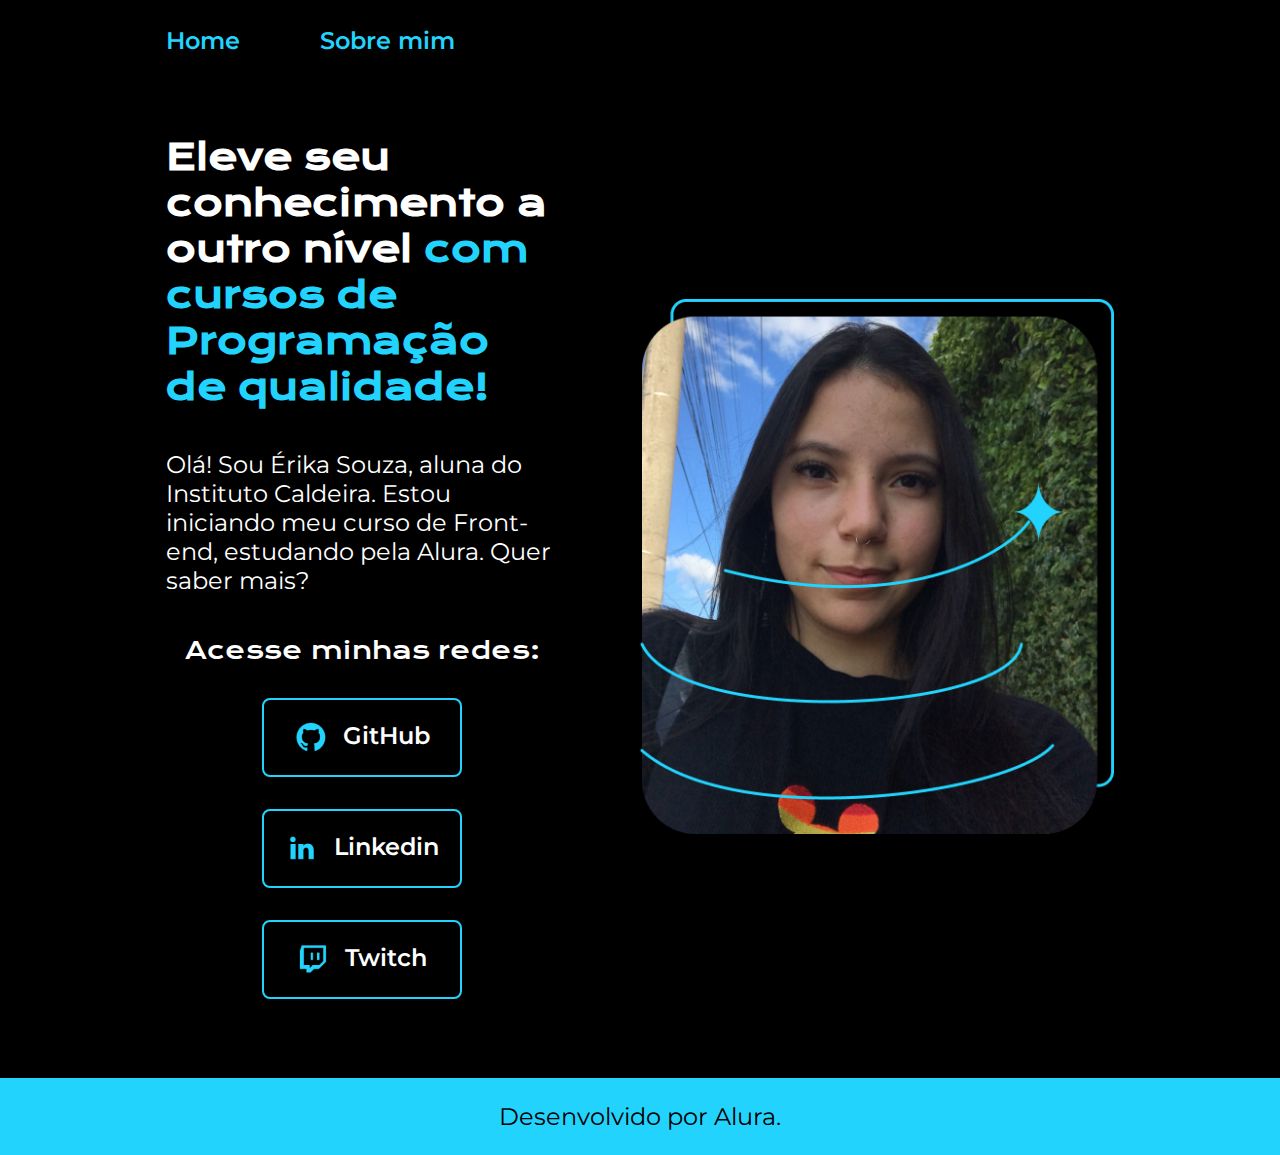
<file: index.html>
<!DOCTYPE html>
<html lang="pt-br">
<head>
    <meta charset="UTF-8">
    <meta name="viewport" content="width=device-width, initial-scale=1.0">
    <title>Portfolio</title>
    <link rel="stylesheet" href="./style/style.css">
</head>
<body>
    <header class="cabecalho">
        <nav class="cabecalho__menu">
            <a class="cabecalho__menu__link" href="index.html">Home</a>
            <a class="cabecalho__menu__link" href="about.html">Sobre mim</a>
        </nav>
    </header>
    <main class="apresentacao">
        <section class="apresentacao__conteudo">
            <h1 class="apresentacao__conteudo__titulo">Eleve seu conhecimento a outro nível 
            <strong class="titulo-destaque">com cursos de Programação de qualidade!</strong></h1>
            <p class="apresentacao__conteudo__texto">Olá! Sou Érika Souza, aluna do Instituto Caldeira. Estou iniciando meu curso de Front-end, estudando pela Alura. Quer saber mais?</p>
            <div class="apresentacao__links">
                <h2 class="apresentacao__links__subtitulo">Acesse minhas redes:</h2>
                <a class="apresentacao__links__navegacao" href="https://github.com/alura-cursos">
                    <img src="./assets/Logo Github.png">
                    GitHub
                </a>
                <a class="apresentacao__links__navegacao" href="https://br.linkedin.com/school/aluracursos/">
                    <img src="./assets/Logo linkedin.png">
                    Linkedin
                </a>
                <a class="apresentacao__links__navegacao" href="https://www.instagram.com/institutocaldeira/">
                    <img src="./assets/Logo Twitch.png">
                    Twitch
                </a>    
            </div>
        </section>
        <img class="apresentacao__imagem" src="./assets/Imagem5.png" alt="Foto da Érika Souza">
    </main>
    <footer class="rodape">
        <p>Desenvolvido por Alura.</p>
    </footer>
</body>
</html>
</file>
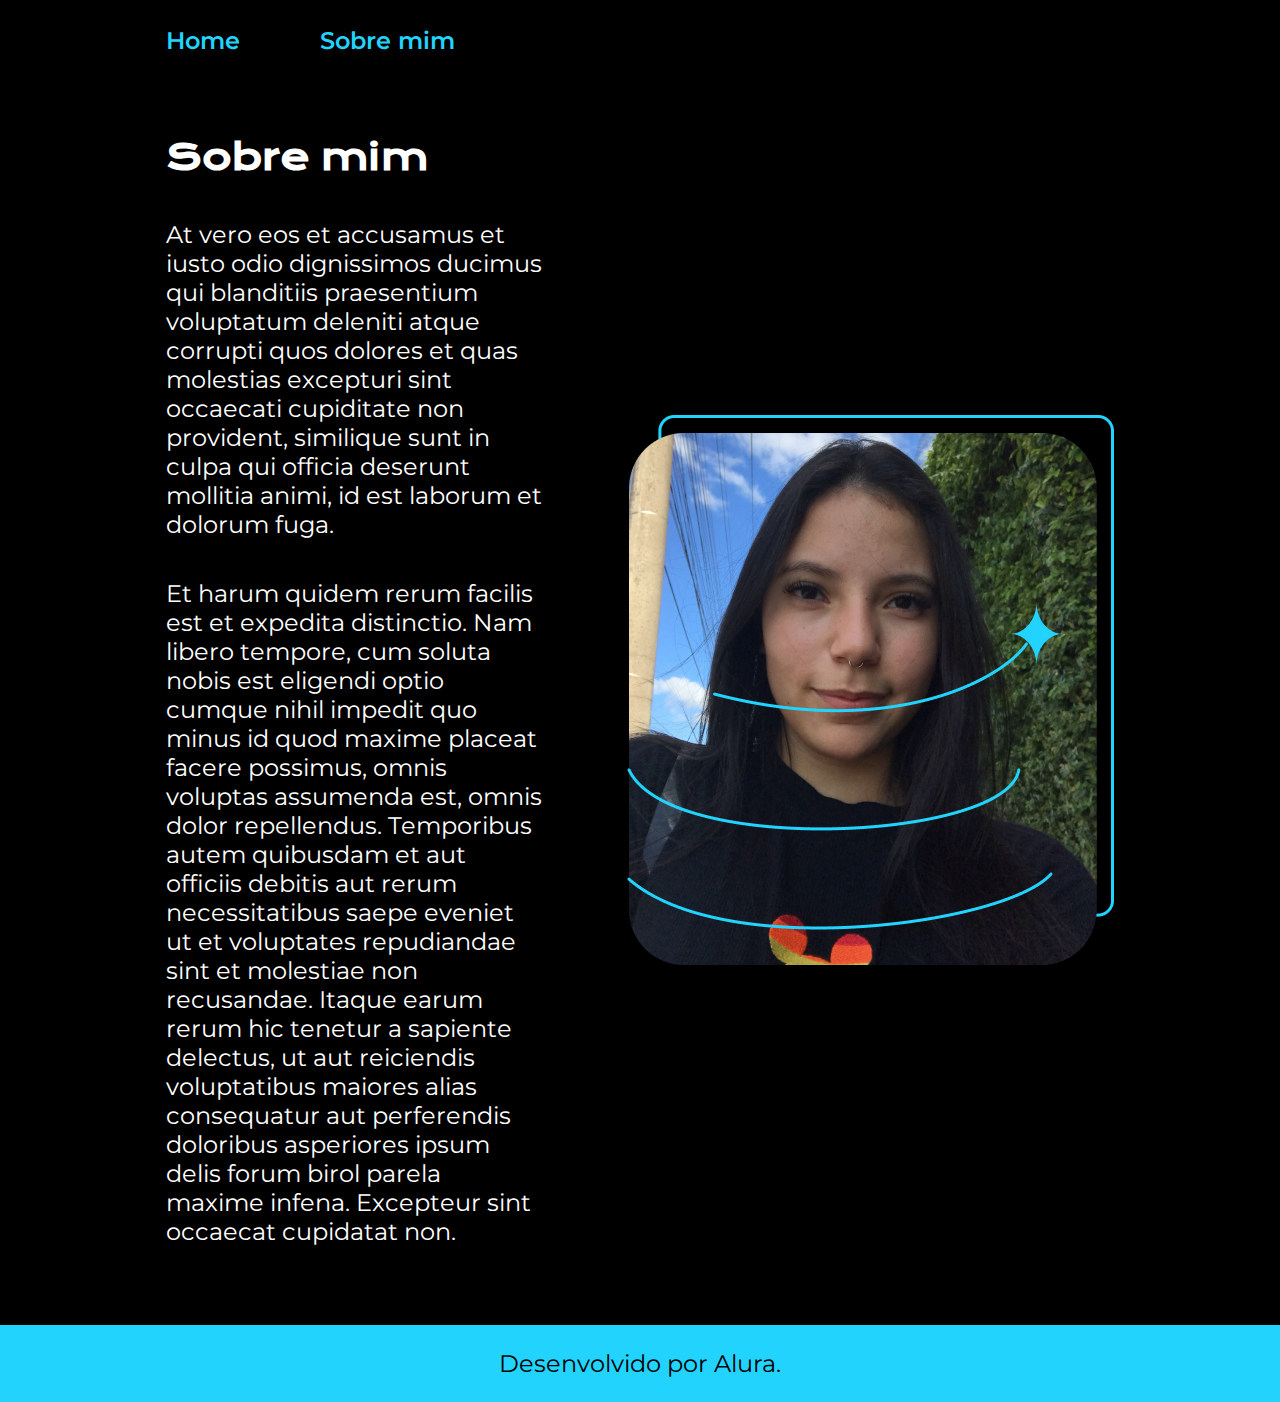
<file: about.html>
<!DOCTYPE html>
<html lang="pt-br">
<head>
    <meta charset="UTF-8">
    <meta name="viewport" content="width=device-width, initial-scale=1.0">
    <title>Sobre mim</title>
    <link rel="stylesheet" href="./style/style.css">
</head>
<body>
    <header class="cabecalho">
        <nav class="cabecalho__menu">
            <a class="cabecalho__menu__link" href="index.html">Home</a>
            <a class="cabecalho__menu__link" href="about.html">Sobre mim</a>
        </nav>
    </header>
    <main class="apresentacao">
        <section class="apresentacao__conteudo">
            <h1 class="apresentacao__conteudo__titulo">Sobre mim</h1>
            <p class="apresentacao__conteudo__texto">At vero eos et accusamus et iusto odio dignissimos ducimus qui blanditiis praesentium voluptatum deleniti atque corrupti quos dolores et quas molestias excepturi sint occaecati cupiditate non provident, similique sunt in culpa qui officia deserunt mollitia animi, id est laborum et dolorum fuga.</p>
            <p class="apresentacao__conteudo__texto">Et harum quidem rerum facilis est et expedita distinctio. Nam libero tempore, cum soluta nobis est eligendi optio cumque nihil impedit quo minus id quod maxime placeat facere possimus, omnis voluptas assumenda est, omnis dolor repellendus. Temporibus autem quibusdam et aut officiis debitis aut rerum necessitatibus saepe eveniet ut et voluptates repudiandae sint et molestiae non recusandae. Itaque earum rerum hic tenetur a sapiente delectus, ut aut reiciendis voluptatibus maiores alias consequatur aut perferendis doloribus asperiores ipsum delis forum birol parela maxime infena. Excepteur sint occaecat cupidatat non.</p>
        </section>
        <img src="./assets/Imagem5.png" alt="Foto da Érika Souza">
        
    </main>
    <footer class="rodape">
        <p>Desenvolvido por Alura.</p>
    </footer>
</body>
</html>
</file>
<file: style/style.css>
@import url('https://fonts.googleapis.com/css2?family=Krona+One&family=Montserrat:wght@400;600&display=swap');
:root{
    --cor-primaria: black;
    --cor-secundaria: white;
    --cor-tecearia: #22D4FD;
}
*{
    margin: 0%;
    padding: 0%;
}
body{
    box-sizing: border-box;
    background-color: var(--cor-primaria);
    color: var(--cor-secundaria);
}
strong{
    color: var(--cor-tecearia);
}
.cabecalho{
    padding: 2% 0% 0% 13%;
}
.cabecalho__menu{
    display: flex;
    gap: 80px;
}
.cabecalho__menu__link{
    font-family: 'Montserrat', sans-serif;
    font-weight: 600;
    font-size: 1.5rem;
    color: var(--cor-tecearia);
    text-decoration: none;
}
.apresentacao{
    padding: 6.2% 13%;
    display: flex;
    align-items: center;
    justify-content: space-between;
    gap: 82px;
}
.apresentacao__conteudo{
    width: 50%;
    display: flex;
    flex-direction: column;
    gap: 40px;
}
.apresentacao__conteudo__titulo{
    font-size: 2.25rem;
    font-family: 'Krona One', sans-serif;
}
.apresentacao__conteudo__texto{
    font-size: 1.5rem;
    font-family: 'Montserrat', sans-serif;
}
.apresentacao__links{
    display: flex;
    flex-direction: column;
    justify-content: space-between;
    align-items: center;
    gap: 32px;
}
.apresentacao__links__subtitulo{
    font-family: 'Krona One', sans-serif;
    font-weight: 400;
    font-size: 1.5rem;
}
.apresentacao__links__navegacao{
    display: flex;
    justify-content: center;
    gap: 16px;
    border: 2px solid var(--cor-tecearia);
    width: 50%;
    text-align: center;
    border-radius: 8px;
    font-size: 1.5rem;
    font-weight: 600;
    padding: 21.5px 0;
    text-decoration: none;
    color: var(--cor-secundaria);
    font-family: 'Montserrat', sans-serif;
}
.apresentacao__links__link:hover{
    background-color: #272727;
}
.apresentacao__imagem{
    width: 50%;
}
.rodape{
    padding: 23.64px;
    color: var(--cor-primaria);
    background-color: var(--cor-tecearia);
    text-align: center;
    font-family: 'Montserrat', sans-serif;
    font-size: 1.5rem;
    font-weight: 400;
}
@media (max-width: 1167px){
    .cabecalho{
        padding: 10%;
    }
    .cabecalho__menu{
        justify-content: center;
    }
    .apresentacao{
        flex-direction: column-reverse;
        padding: 5%;
    }
    .apresentacao__conteudo{
        width: auto;
    }
    
}
</file>
